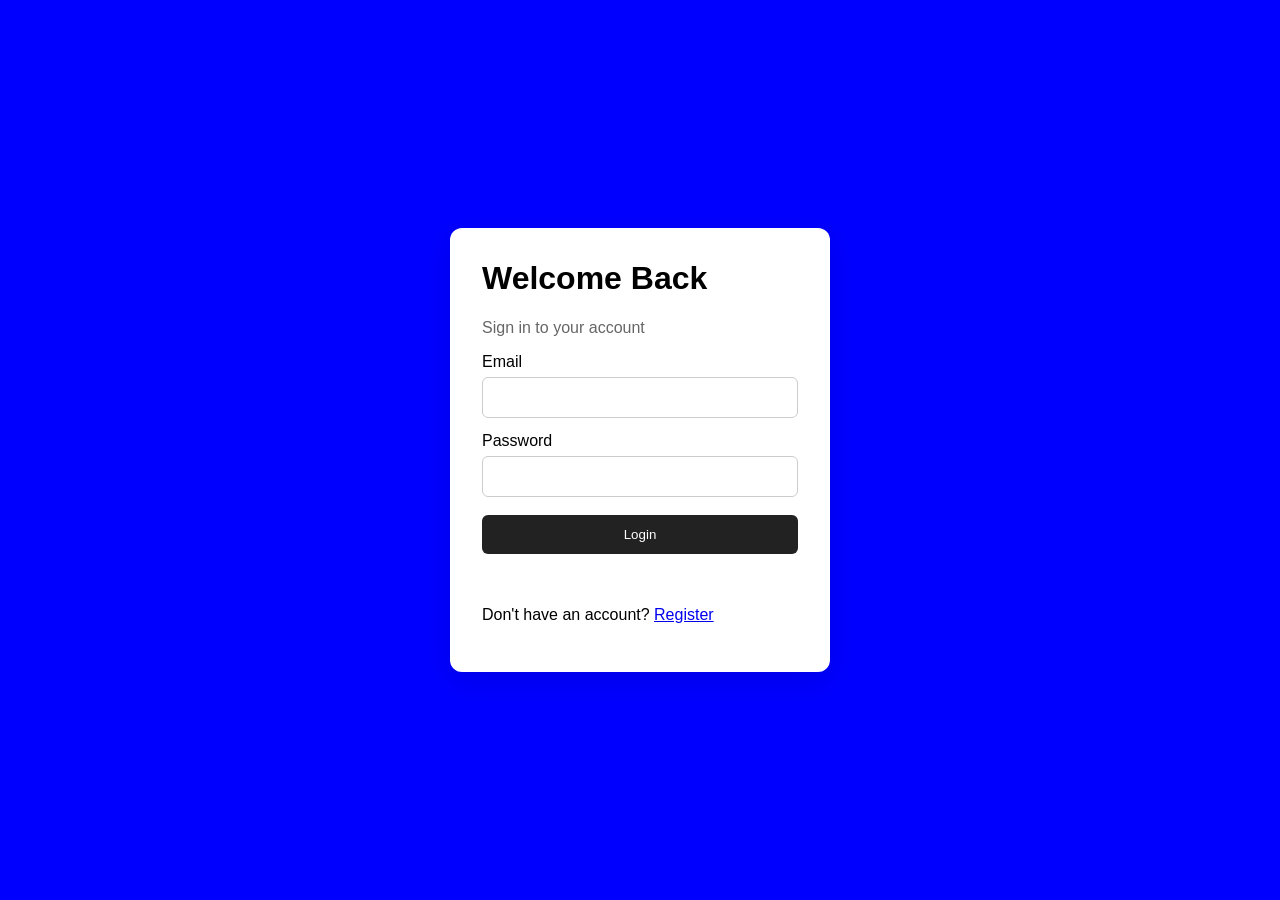
<file: frontend/index.html>
<!DOCTYPE html>
<html lang="en">
<head>
  <meta charset="UTF-8">
  <meta name="viewport" content="width=device-width, initial-scale=1.0">
  <title>Simple Login</title>
  <link rel="stylesheet" href="style.css">
</head>
<body>
  <main class="card">
    <h1>Welcome Back</h1>
    <p class="subtitle">Sign in to your account</p>

    <form id="loginForm">
      <label>Email</label>
      <input type="email" id="email" required>

      <label>Password</label>
      <input type="password" id="password" required>

      <button type="submit">Login</button>
      <p id="message"></p>
    </form>

    <p>Don't have an account? <a href="#" id="showRegister">Register</a></p>

    <form id="registerForm" class="hidden">
      <h2>Create Account</h2>
      <label>Name</label>
      <input type="text" id="name">

      <label>Email</label>
      <input type="email" id="regEmail">

      <label>Password</label>
      <input type="password" id="regPassword">

      <button type="submit">Register</button>
      <p id="registerMessage"></p>
    </form>
  </main>

  <script src="app.js"></script>
</body>
</html>
</file>
<file: frontend/style.css>
* {
  box-sizing: border-box;
  font-family: Arial, sans-serif;
}

body {
  margin: 0;
  min-height: 100vh;
  display: flex;
  justify-content: center;
  align-items: center;
  background-color:blue;
}

.card {
  width: 380px;
  max-width: 90%;
  padding: 32px;
  background: white;
  border-radius: 12px;
  box-shadow: 0 8px 30px rgba(0,0,0,.10);
}

h1, h2 {
  margin-top: 0;
}

.subtitle {
  color: #666;
}

label {
  display: block;
  margin: 14px 0 6px;
}

input {
  width: 100%;
  padding: 12px;
  border: 1px solid #ccc;
  border-radius: 6px;
}

button {
  width: 100%;
  margin-top: 18px;
  padding: 12px;
  border: 0;
  border-radius: 6px;
  background: #222;
  color: white;
  cursor: pointer;
}

button:hover {
  opacity: .9;
}

.hidden {
  display: none;
}

#message, #registerMessage {
  min-height: 20px;
}
</file>
